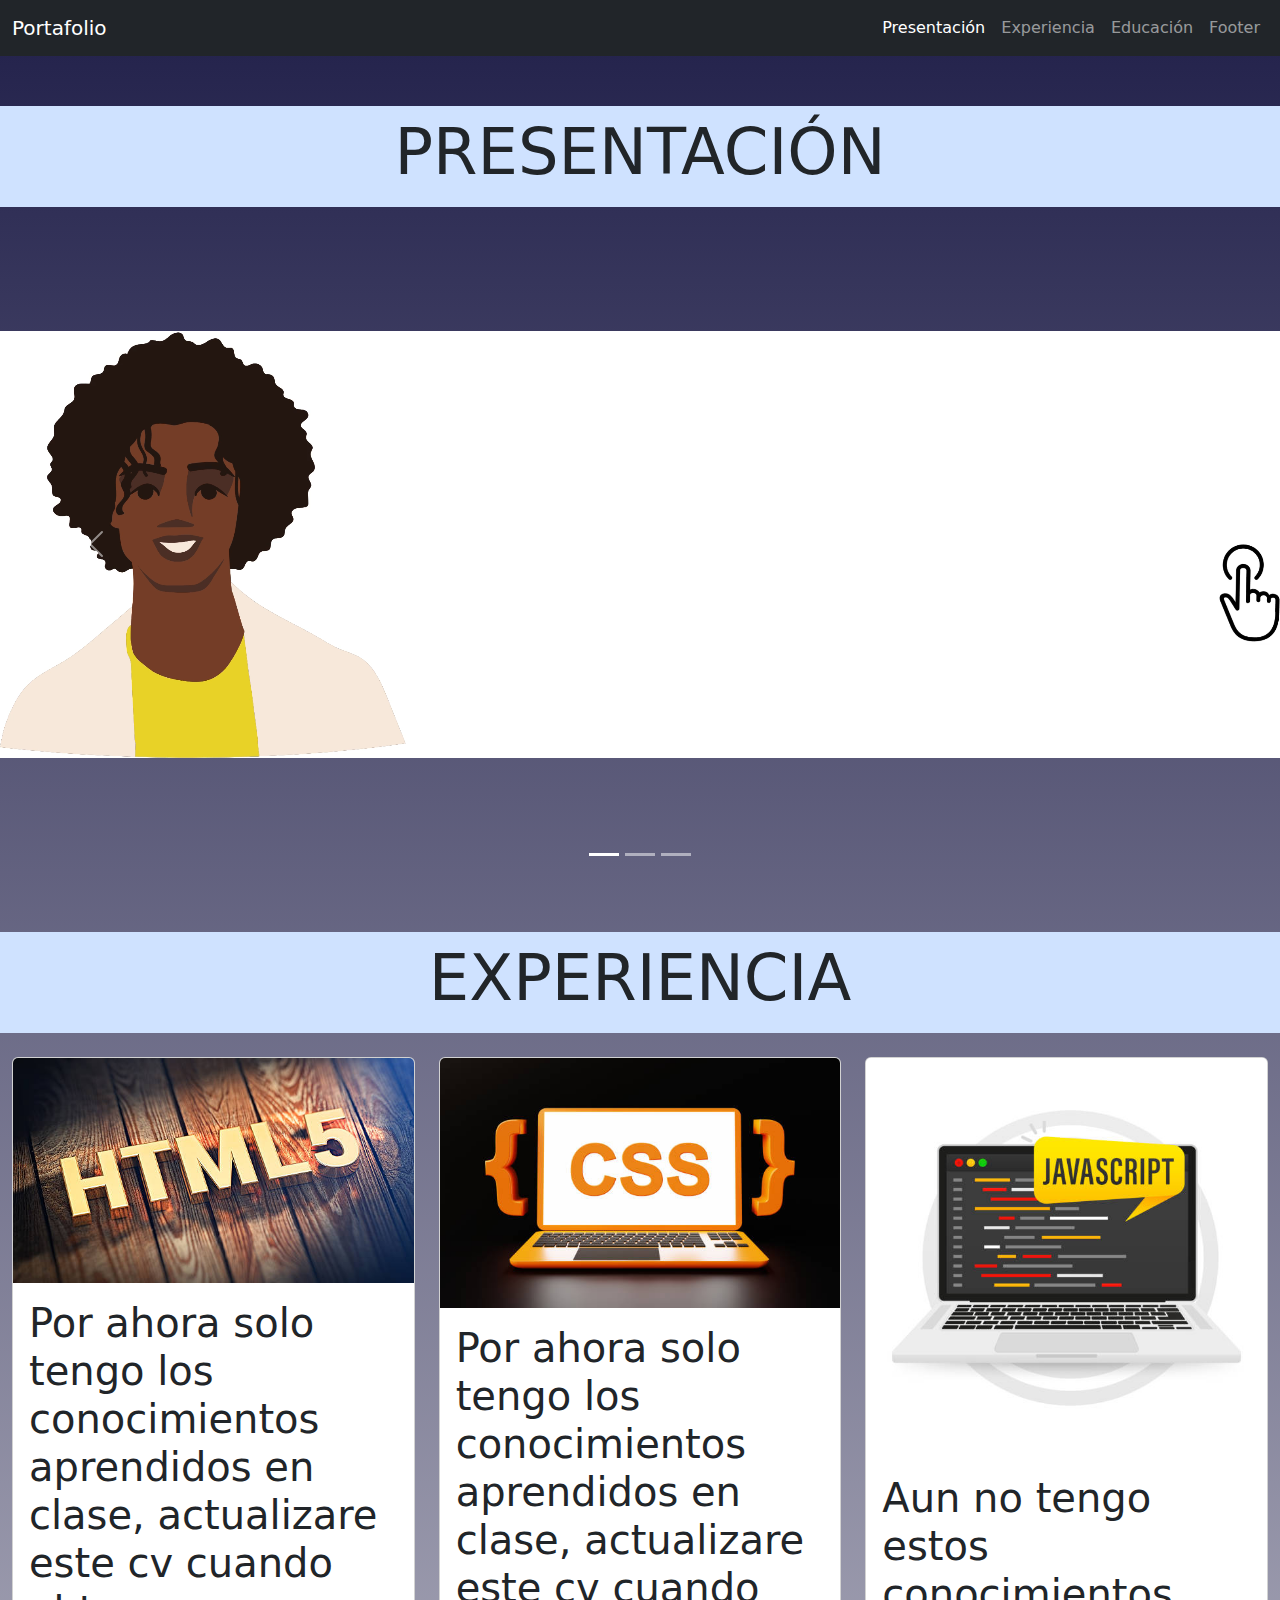
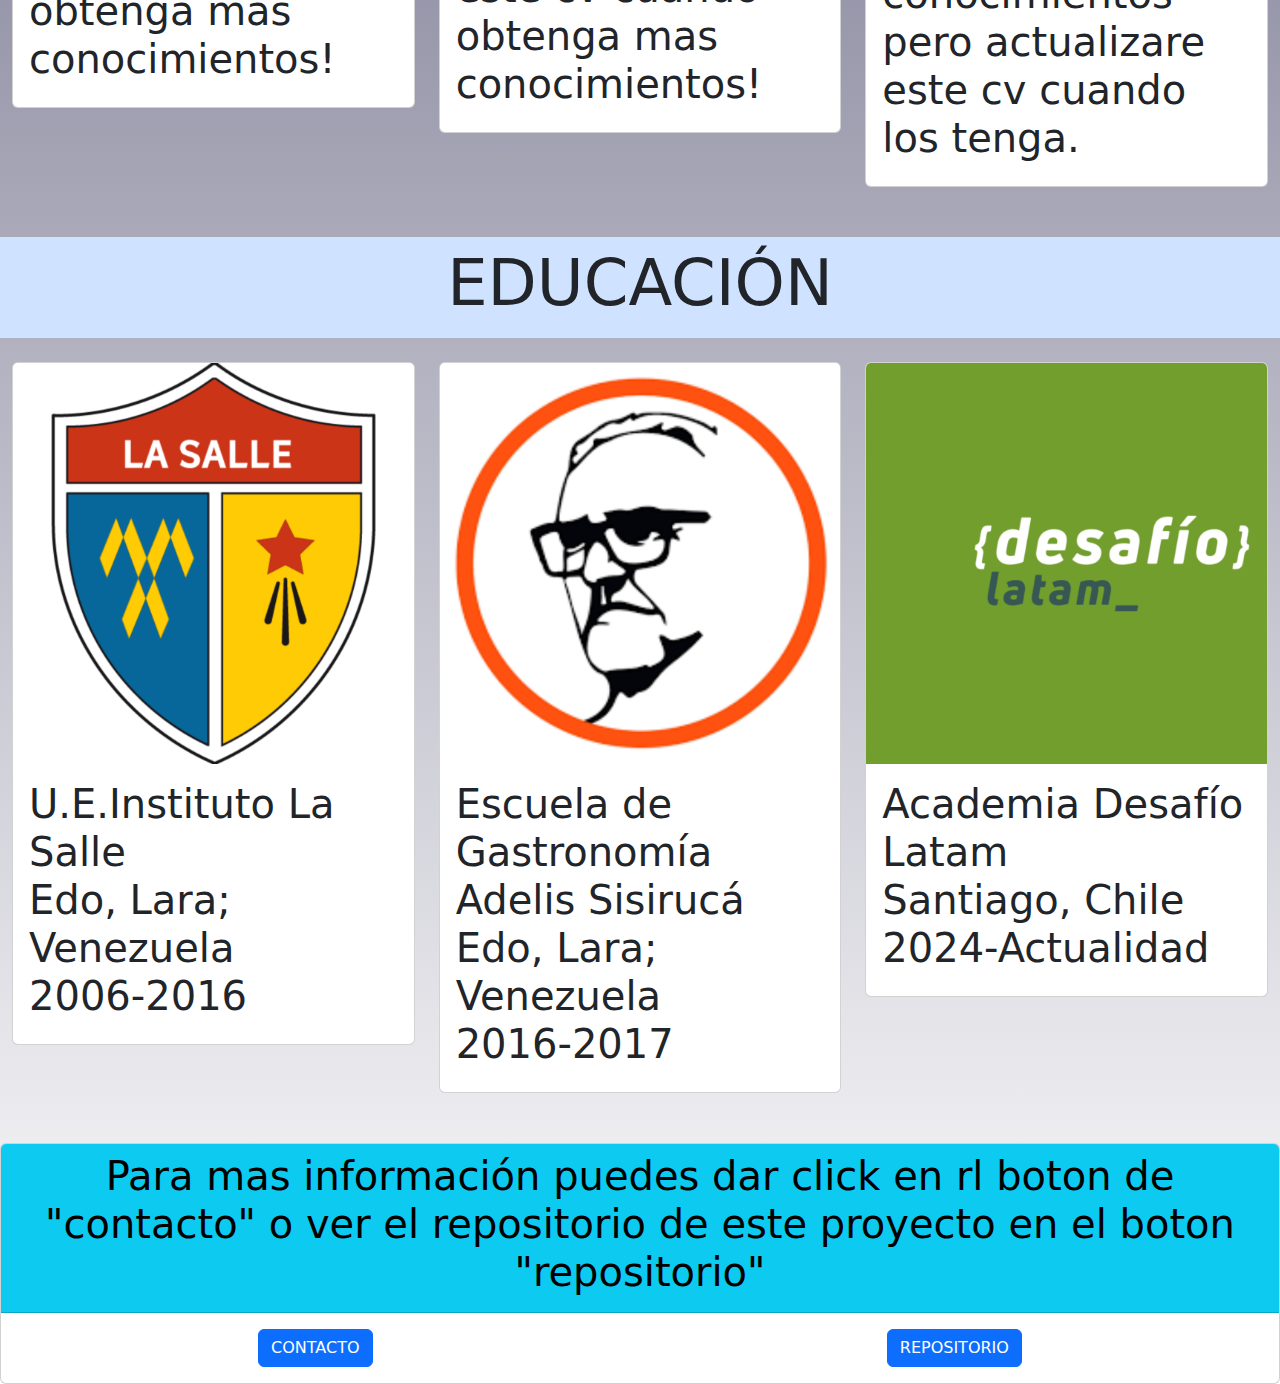
<file: index.html>
<!DOCTYPE html>
<html lang="en">
  <head>
    <meta charset="UTF-8" />
    <meta name="viewport" content="width=device-width, initial-scale=1.0" />
    <link
      href="https://cdn.jsdelivr.net/npm/bootstrap@5.3.3/dist/css/bootstrap.min.css"
      rel="stylesheet"
      integrity="sha384-QWTKZyjpPEjISv5WaRU9OFeRpok6YctnYmDr5pNlyT2bRjXh0JMhjY6hW+ALEwIH"
      crossorigin="anonymous"
    />
    <script
      src="https://cdn.jsdelivr.net/npm/bootstrap@5.3.3/dist/js/bootstrap.bundle.min.js"
      integrity="sha384-YvpcrYf0tY3lHB60NNkmXc5s9fDVZLESaAA55NDzOxhy9GkcIdslK1eN7N6jIeHz"
      crossorigin="anonymous"
    ></script>

    <link rel="stylesheet" href="./asset/css/style.css" />
    <title>Desafio cv</title>
  </head>
  <body>
    <!-- inicio navbar-->
    <section class="sticky-top">
      <nav class="navbar navbar-expand-lg navbar-dark bg-dark">
        <div class="container-fluid">
          <a class="navbar-brand" href="./portfolio.html">Portafolio</a>
          <button
            class="navbar-toggler"
            type="button"
            data-bs-toggle="collapse"
            data-bs-target="#navbarNavAltMarkup"
            aria-controls="navbarNavAltMarkup"
            aria-expanded="false"
            aria-label="Toggle navigation"
          >
            <span class="navbar-toggler-icon"></span>
          </button>
          <div class="collapse navbar-collapse" id="navbarNavAltMarkup">
            <div class="navbar-nav ms-auto">
              <a
                class="nav-link active"
                aria-current="page"
                href="#presentacion"
                >Presentación</a
              >
              <a class="nav-link" href="#experiencia">Experiencia</a>
              <a class="nav-link" href="#educacion">Educación</a>
              <a class="nav-link" href="#Footer">Footer</a>
            </div>
          </div>
        </div>
      </nav>
    </section>
    <!-- cerrando navbar-->
    <!-- iniciando espacio sobre mi carousel-->
    <!--el primer slide del carousel es un video y se demora algo en cargar, debo aprender a corregirlo pero por ahora me gustaía dejarlo así por ser la primera vez que ocupo todas las herramientas que hasta ahora conozco, espero su comprensión-->

    <div id="presentacion" style="width: 50px; height: 50px"></div>
    <div
      class="container-fluid bg-primary-subtle mx-auto p-2"
      style="width: 100%"
    >
      <h1 class="display-3 text-center">PRESENTACIÓN</h1>
    </div>
    <div id="SobreMiCarousel" class="carousel slide">
      <div class="carousel-indicators">
        <button
          type="button"
          data-bs-target="#SobreMiCarousel"
          data-bs-slide-to="0"
          class="active"
          aria-current="true"
          aria-label="Slide 1"
        ></button>
        <button
          type="button"
          data-bs-target="#SobreMiCarousel"
          data-bs-slide-to="1"
          aria-label="Slide 2"
        ></button>
        <button
          type="button"
          data-bs-target="#SobreMiCarousel"
          data-bs-slide-to="2"
          aria-label="Slide 3"
        ></button>
      </div>
      <div class="carousel-inner">
        <div class="carousel-item active">
          <video width="100%" height="100%" autoplay mooted loop>
            <source src="./asset/VID/BANER SOBRE MI.mp4" type="video/mp4" />
          </video>
        </div>
        <div class="carousel-item">
          <img
            src="./asset/img/banner cocina f.png"
            class="d-block w-100"
            alt="..."
          />
        </div>
        <div class="carousel-item">
          <img
            src="./asset/img/banner programacion.png"
            class="d-block w-100"
            alt=""
          />
          <div class="carousel-caption d-none d-md-block text-black">
            <h5 class="fs-1">Buscaba un cambio...</h5>
            <p>
              Así que comence a estudiar <br />
              para ser programador <br />
              en la academia DESAFÍO LATAM <br />
              acompañame en este maravilloso viaje
            </p>
          </div>
        </div>
      </div>
      <button
        class="carousel-control-prev"
        type="button"
        data-bs-target="#SobreMiCarousel"
        data-bs-slide="prev"
      >
        <span class="carousel-control-prev-icon" aria-hidden="true"></span>
        <span class="visually-hidden">Previous</span>
      </button>
      <button
        class="carousel-control-next"
        type="button"
        data-bs-target="#SobreMiCarousel"
        data-bs-slide="next"
      >
        <span class="carousel-control-next-icon" aria-hidden="true"></span>
        <span class="visually-hidden">Next</span>
      </button>
    </div>
    <!--cerrando espacio sobre mí carousel-->
    <!--iniciando espacio experiencia-->

    <div id="experiencia" style="width: 50px; height: 50px"></div>

    <div
      class="container-fluid bg-primary-subtle mx-auto p-2"
      style="width: 100%"
    >
      <h1 class="display-3 text-center">EXPERIENCIA</h1>
    </div>
    <div class="row gx-4 gy-4 m-auto">
      <div class="col-xs-12 col-md-4">
        <div class="card">
          <img
            src="./asset/img/img-html.jpg"
            class="card-img-top"
            alt="img-html"
          />
          <div class="card-body">
            <h1 class="card-title fw-light">
              Por ahora solo tengo los conocimientos aprendidos en clase,
              actualizare este cv cuando obtenga mas conocimientos!
            </h1>
          </div>
        </div>
      </div>

      <div class="col-xs-12 col-md-4">
        <div class="card">
          <img
            src="./asset/img/img-css.jpg"
            class="card-img-top"
            alt="img-css"
          />
          <div class="card-body">
            <h1 class="card-title fw-light">
              Por ahora solo tengo los conocimientos aprendidos en clase,
              actualizare este cv cuando obtenga mas conocimientos!
            </h1>
          </div>
        </div>
      </div>
      <div class="col-xs-12 col-md-4">
        <div class="card">
          <img src="./asset/img/img-js.jpg" class="card-img-top" alt="img-js" />
          <div class="card-body">
            <h1 class="card-title fw-light">
              Aun no tengo estos conocimientos pero actualizare este cv cuando
              los tenga.
            </h1>
          </div>
        </div>
      </div>
    </div>

    <!--cerrando espacio experiencia-->

    <!--iniciando espacio educacion-->

    <div id="educacion" style="width: 50px; height: 50px"></div>

    <div
      class="container-fluid bg-primary-subtle mx-auto p-2"
      style="width: 100%"
    >
      <h1 class="display-3 text-center">EDUCACIÓN</h1>
    </div>
    <div class="row gx-4 gy-4 m-auto">
      <div class="col-xs-12 col-md-4">
        <div class="card">
          <img
            src="./asset/img/la salle.png"
            class="card-img-top"
            alt="imgLaSalle"
          />
          <div class="card-body">
            <h1 class="card-title fw-light">
              U.E.Instituto La Salle <br />
              Edo, Lara; Venezuela <br />
              2006-2016
            </h1>
          </div>
        </div>
      </div>

      <div class="col-xs-12 col-md-4">
        <div class="card">
          <img
            src="./asset/img/adelis.png"
            class="card-img-top"
            alt="img-adelis"
          />
          <div class="card-body">
            <h1 class="card-title fw-light">
              Escuela de Gastronomía Adelis Sisirucá <br />
              Edo, Lara; Venezuela <br />
              2016-2017
            </h1>
          </div>
        </div>
      </div>
      <div class="col-xs-12 col-md-4">
        <div class="card">
          <img src="./asset/img/DL.png" class="card-img-top" alt="img-dl" />
          <div class="card-body">
            <h1 class="card-title fw-light">
              Academia Desafío Latam <br />
              Santiago, Chile <br />
              2024-Actualidad
            </h1>
          </div>
        </div>
      </div>
    </div>
    <!--cerrando espacio educacion-->
    <!--iniciando espacio footer-->

    <div id="Footer" style="width: 50px; height: 50px"></div>
    <div class="card">
      <div class="card-header text-black text-center bg-info">
        <h1>
          Para mas información puedes dar click en rl boton de "contacto" o ver
          el repositorio de este proyecto en el boton "repositorio"
        </h1>
      </div>
      <div class="btn-group">
        <div class="card-body d-flex justify-content-center">
          <a
            href="https://linktr.ee/FabricioSeidel"
            target="_blank"
            class="btn btn-primary"
            >CONTACTO</a
          >
        </div>
        <div class="card-body d-flex justify-content-center">
          <a
            href="https://github.com/fabricioseidel/fabricioseidel.github.io.git"
            target="_blank"
            class="btn btn-primary"
            >REPOSITORIO</a
          >
        </div>
      </div>
    </div>
    <!--cerrando espacio footer-->
  </body>
</html>
</file>
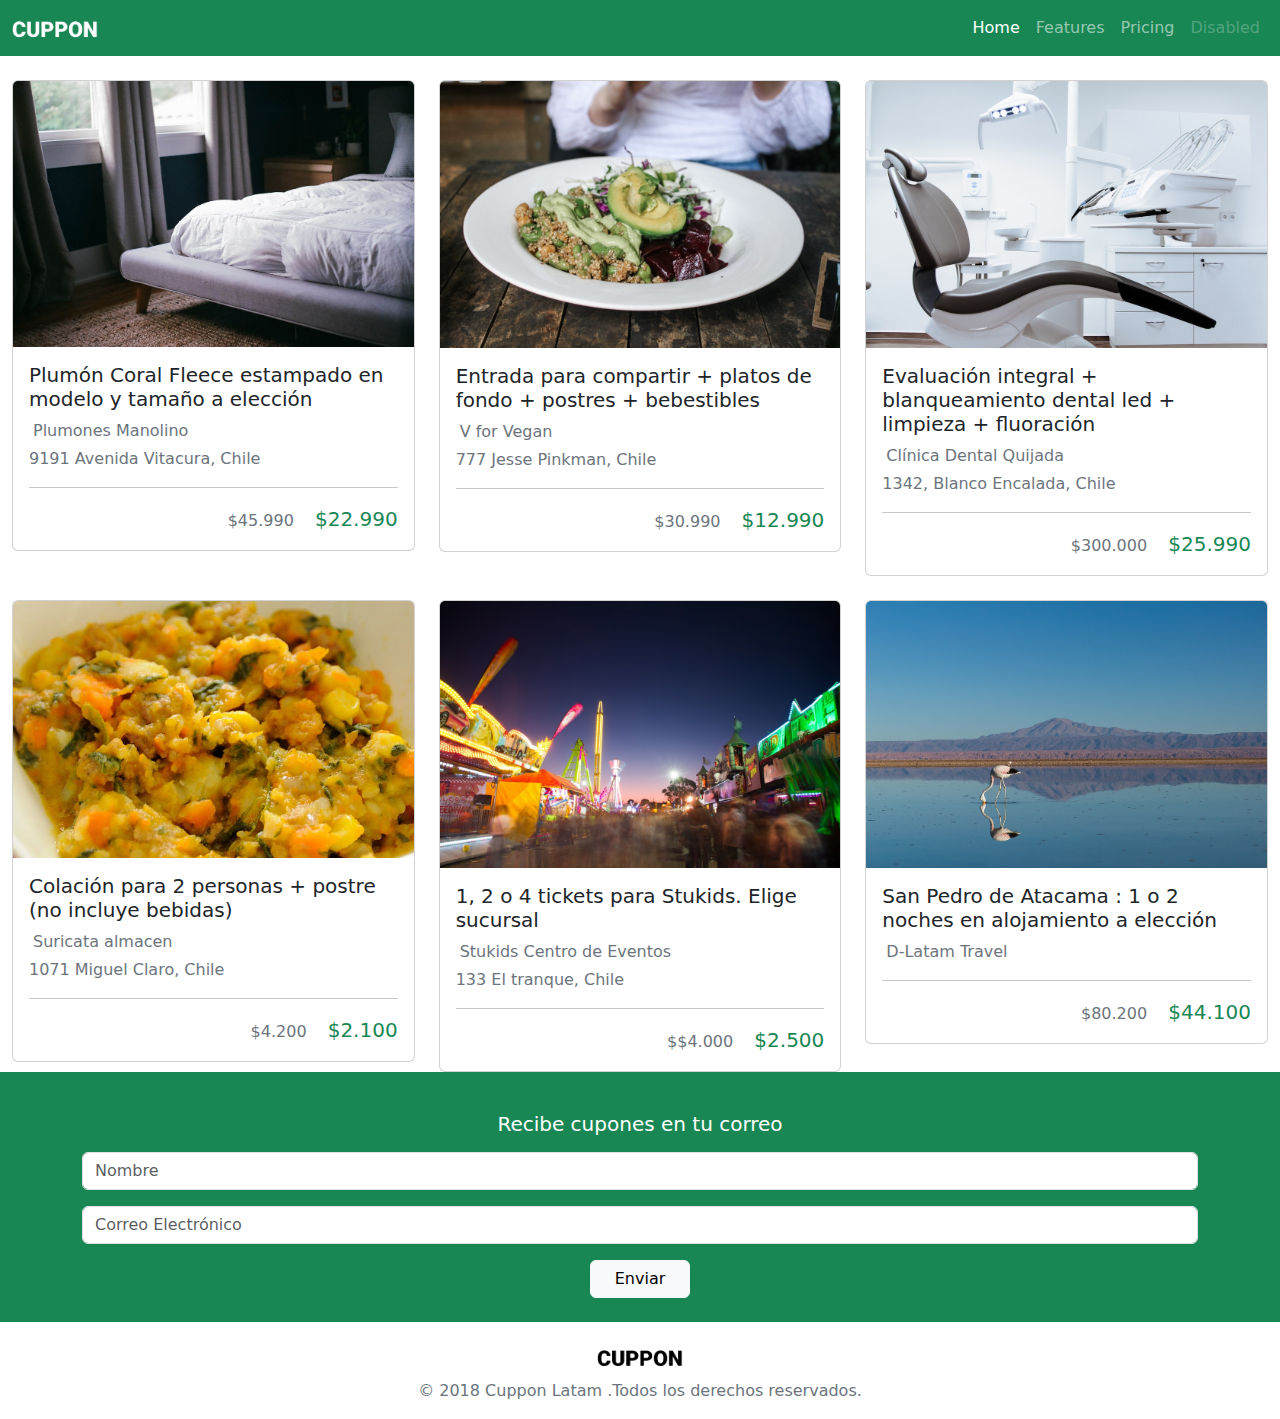
<file: portafolio/desafio cuppon fabricio/index.html>
<!DOCTYPE html>
<html lang="en">
  <head>
    <link
      href="https://cdn.jsdelivr.net/npm/bootstrap@5.3.3/dist/css/bootstrap.min.css"
      rel="stylesheet"
      integrity="sha384-QWTKZyjpPEjISv5WaRU9OFeRpok6YctnYmDr5pNlyT2bRjXh0JMhjY6hW+ALEwIH"
      crossorigin="anonymous"
    />
    <script
      src="https://cdn.jsdelivr.net/npm/bootstrap@5.3.3/dist/js/bootstrap.bundle.min.js"
      integrity="sha384-YvpcrYf0tY3lHB60NNkmXc5s9fDVZLESaAA55NDzOxhy9GkcIdslK1eN7N6jIeHz"
      crossorigin="anonymous"
    ></script>
    <link rel="preconnect" href="https://fonts.googleapis.com" />
    <link rel="preconnect" href="https://fonts.gstatic.com" crossorigin />
    <link
      href="https://fonts.googleapis.com/css2?family=Roboto:ital,wght@0,100;0,300;0,400;0,500;0,700;0,900;1,100;1,300;1,400;1,500;1,700;1,900&display=swap"
      rel="stylesheet"
    />
    <link
      rel="stylesheet"
      href="https://cdnjs.cloudflare.com/ajax/libs/font-awesome/6.5.2/css/all.min.css"
      integrity="sha512-SnH5WK+bZxgPHs44uWIX+LLJAJ9/2PkPKZ5QiAj6Ta86w+fsb2TkcmfRyVX3pBnMFcV7oQPJkl9QevSCWr3W6A=="
      crossorigin="anonymous"
      referrerpolicy="no-referrer"
    />
    <meta charset="UTF-8" />
    <meta name="viewport" content="width=device-width, initial-scale=1.0" />
    <title>desafio CUPPON</title>
  </head>
  <body>
    <nav class="navbar navbar-expand-lg navbar-dark bg-success">
      <div class="container-fluid">
        <a class="navbar-brand" href="#"
          ><img
            src="./asset/img/logo-white.png"
            alt="logo-white"
            width="86"
            height="25"
        /></a>
        <button
          class="navbar-toggler"
          type="button"
          data-bs-toggle="collapse"
          data-bs-target="#navbarNavAltMarkup"
          aria-controls="navbarNavAltMarkup"
          aria-expanded="false"
          aria-label="Toggle navigation"
        >
          <span class="navbar-toggler-icon"></span>
        </button>
        <div class="collapse navbar-collapse" id="navbarNavAltMarkup">
          <div class="navbar-nav ms-auto">
            <a class="nav-link active" aria-current="page" href="#">Home</a>
            <a class="nav-link" href="#">Features</a>
            <a class="nav-link" href="#">Pricing</a>
            <a class="nav-link disabled" aria-disabled="true">Disabled</a>
          </div>
        </div>
      </div>
    </nav>
    <div class="row gx-4 gy-4 m-auto">
      <div class="col-xs-12 col-md-4">
        <div class="card">
          <img
            src="./asset/img/cupon-1.jpg"
            class="card-img-top"
            alt="cupon-1"
          />
          <div class="card-body">
            <h5 class="card-title fw-light">
              Plumón Coral Fleece estampado en modelo y tamaño a elección
            </h5>
            <p class="card-text text-secondary fw-light m-1">
              Plumones Manolino
            </p>
            <p class="card-text text-secondary fw-light fs-7">
              <i class="fa-solid fa-location-dot"></i> 9191 Avenida Vitacura,
              Chile
            </p>
            <hr />
            <div class="text-end">
              <span class="text-secondary fw-light">$45.990</span>
              <span class="text-success fs-5 ms-3">$22.990</span>
            </div>
          </div>
        </div>
      </div>

      <div class="col-xs-12 col-md-4">
        <div class="card">
          <img
            src="./asset/img/cupon-2.jpg"
            class="card-img-top"
            alt="cupon-1"
          />
          <div class="card-body">
            <h5 class="card-title fw-light">
              Entrada para compartir + platos de fondo + postres + bebestibles
            </h5>
            <p class="card-text text-secondary fw-light m-1">V for Vegan</p>
            <p class="card-text text-secondary fw-light fs-7">
              <i class="fa-solid fa-location-dot"></i> 777 Jesse Pinkman, Chile
            </p>
            <hr />
            <div class="text-end">
              <span class="text-secondary fw-light">$30.990</span>
              <span class="text-success fs-5 ms-3">$12.990</span>
            </div>
          </div>
        </div>
      </div>
      <div class="col-xs-12 col-md-4">
        <div class="card">
          <img
            src="./asset/img/cupon-3.jpg"
            class="card-img-top"
            alt="cupon-1"
          />
          <div class="card-body">
            <h5 class="card-title fw-light">
              Evaluación integral + blanqueamiento dental led + limpieza +
              fluoración
            </h5>
            <p class="card-text text-secondary fw-light m-1">
              Clínica Dental Quijada
            </p>
            <p class="card-text text-secondary fw-light fs-7">
              <i class="fa-solid fa-location-dot"></i> 1342, Blanco Encalada,
              Chile
            </p>
            <hr />
            <div class="text-end">
              <span class="text-secondary fw-light">$300.000</span>
              <span class="text-success fs-5 ms-3">$25.990</span>
            </div>
          </div>
        </div>
      </div>
      <div class="col-xs-12 col-md-4">
        <div class="card">
          <img
            src="./asset/img/cupon-4.jpg"
            class="card-img-top"
            alt="cupon-1"
          />
          <div class="card-body">
            <h5 class="card-title fw-light">
              Colación para 2 personas + postre (no incluye bebidas)
            </h5>
            <p class="card-text text-secondary fw-light m-1">
              Suricata almacen
            </p>
            <p class="card-text text-secondary fw-light fs-7">
              <i class="fa-solid fa-location-dot"></i> 1071 Miguel Claro, Chile
            </p>
            <hr />
            <div class="text-end">
              <span class="text-secondary fw-light">$4.200</span>
              <span class="text-success fs-5 ms-3">$2.100</span>
            </div>
          </div>
        </div>
      </div>
      <div class="col-xs-12 col-md-4">
        <div class="card">
          <img
            src="./asset/img/cupon-5.jpg"
            class="card-img-top"
            alt="cupon-1"
          />
          <div class="card-body">
            <h5 class="card-title fw-light">
              1, 2 o 4 tickets para Stukids. Elige sucursal
            </h5>
            <p class="card-text text-secondary fw-light m-1">
              Stukids Centro de Eventos
            </p>
            <p class="card-text text-secondary fw-light fs-7">
              <i class="fa-solid fa-location-dot"></i> 133 El tranque, Chile
            </p>
            <hr />
            <div class="text-end">
              <span class="text-secondary fw-light">$$4.000</span>
              <span class="text-success fs-5 ms-3">$2.500</span>
            </div>
          </div>
        </div>
      </div>
      <div class="col-xs-12 col-md-4">
        <div class="card">
          <img
            src="./asset/img/cupon-6.jpg"
            class="card-img-top"
            alt="cupon-1"
          />
          <div class="card-body">
            <h5 class="card-title fw-light">
              San Pedro de Atacama : 1 o 2 noches en alojamiento a elección
            </h5>
            <p class="card-text text-secondary fw-light m-1">D-Latam Travel</p>

            <p class="card-text text-secondary fw-light fs-7"></p>
            <hr />
            <div class="text-end">
              <span class="text-secondary fw-light">$80.200</span>
              <span class="text-success fs-5 ms-3">$44.100</span>
            </div>
          </div>
        </div>
      </div>
    </div>
    <form class="bg-success">
      <div class="container text-center py-4">
        <h5 class="text-white pt-3">Recibe cupones en tu correo</h5>
        <input
          type="text"
          class="form-control mt-3 fw-light"
          placeholder="Nombre"
        />
        <input
          type="email"
          class="form-control mt-3 fw-light"
          placeholder="Correo Electrónico"
        />
        <button type="submit" class="btn btn-light mt-3 px-4">Enviar</button>
      </div>
    </form>
    <footer class="text-center mt-4">
      <img
        src="./asset/img/logo-black.png"
        alt="logo_negro"
        width="86"
        height="25"
      />
      <p class="text-secondary mt-2 fw-light">
        © 2018 Cuppon Latam .Todos los derechos reservados.
      </p>
    </footer>
  </body>
</html>
</file>
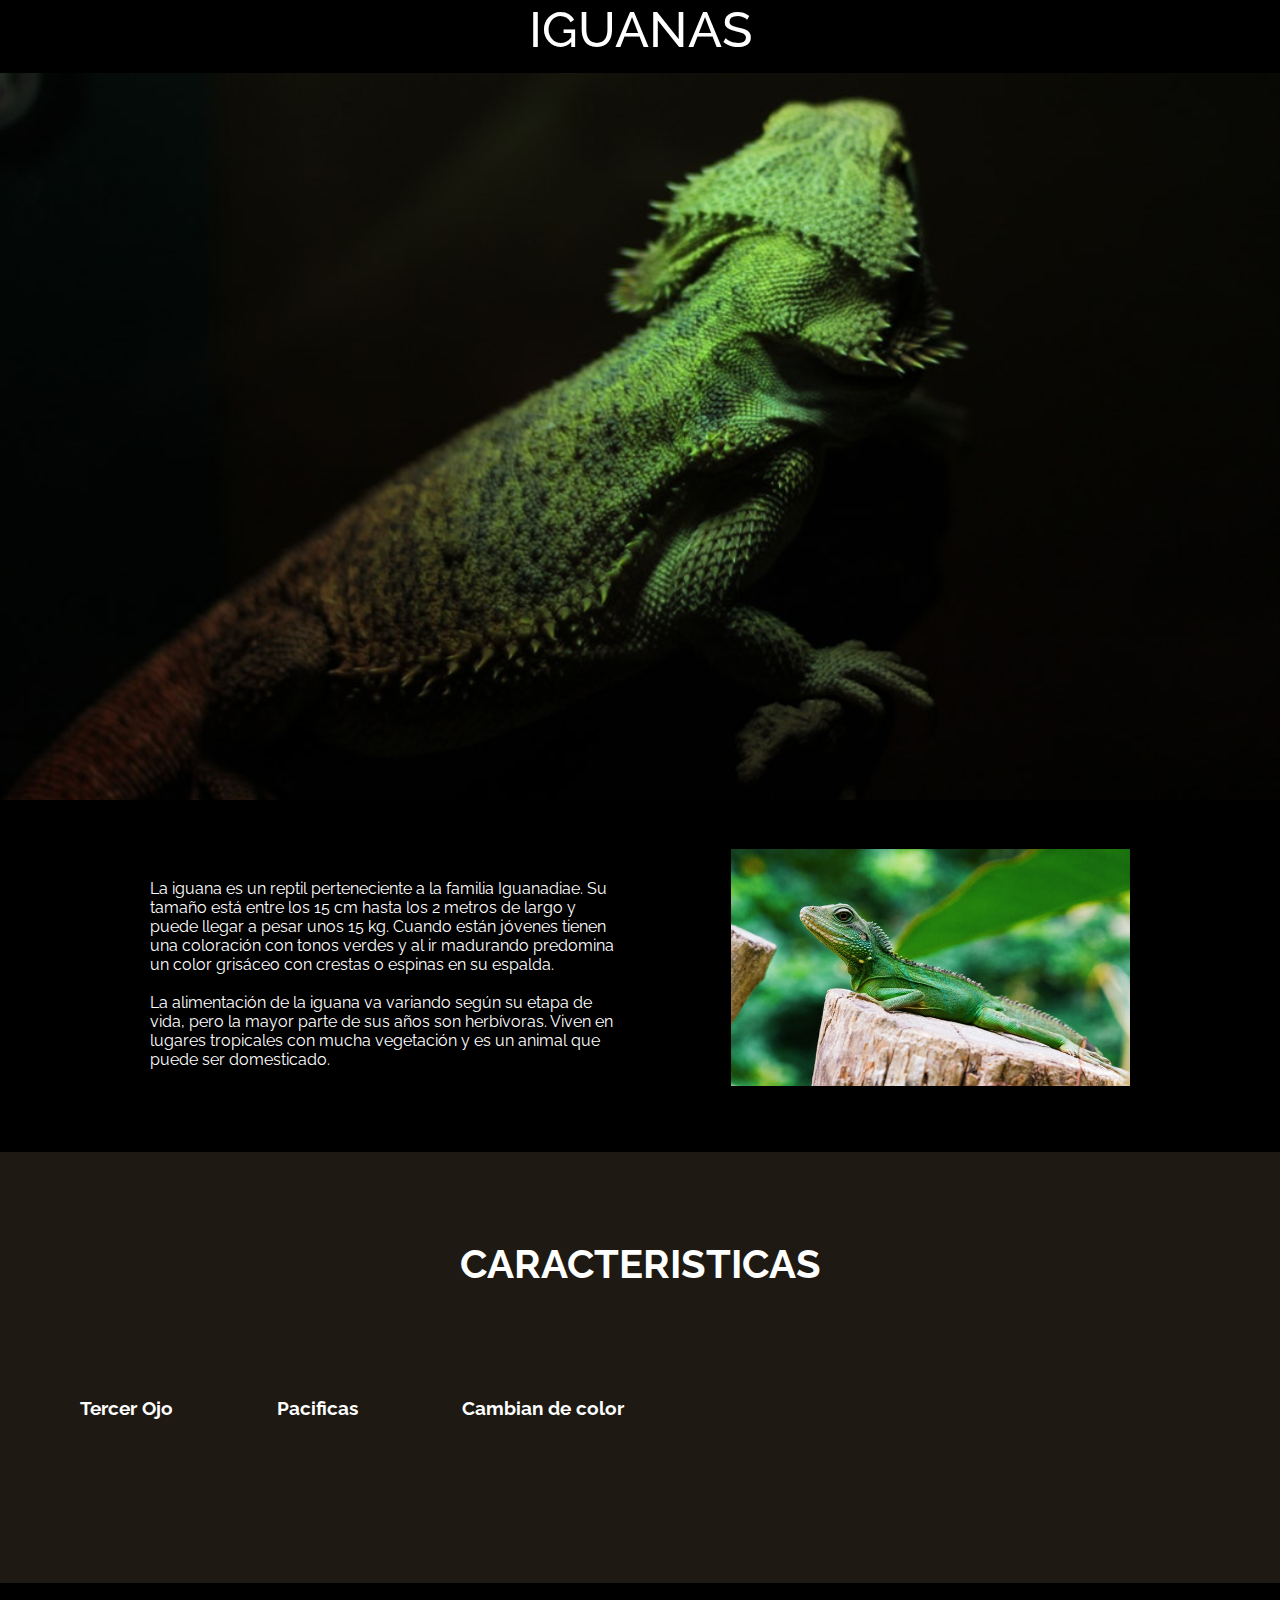
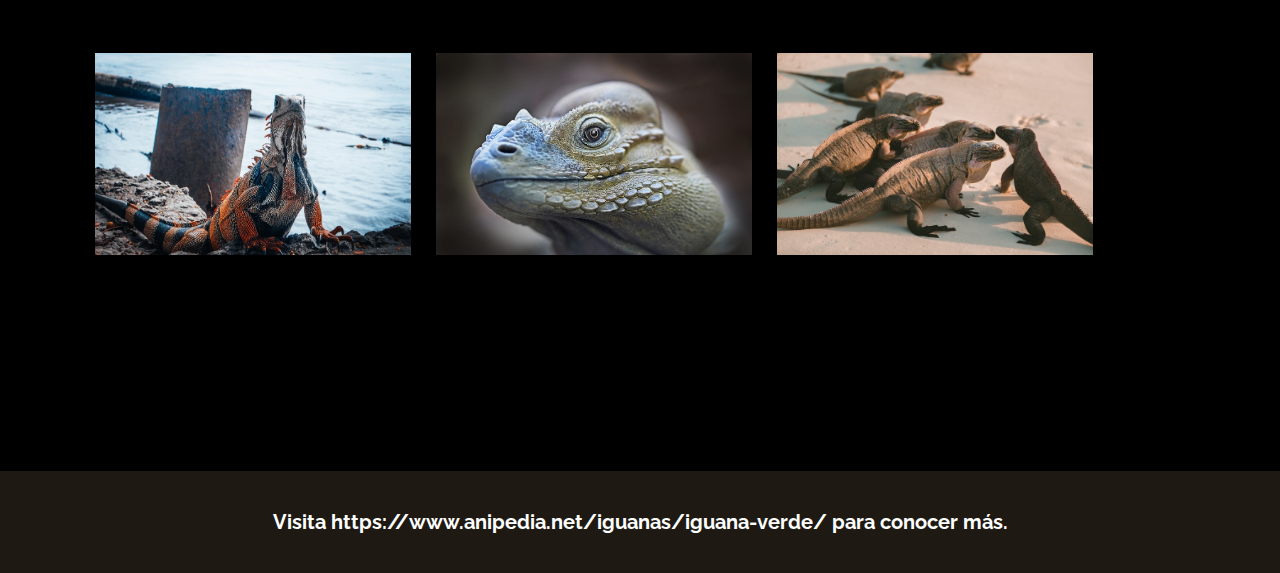
<file: portafolio/iguana page fabricio/index.html>
<!DOCTYPE html>
<html lang="en">
  <head>
    <meta charset="UTF-8" />
    <link rel="preconnect" href="https://fonts.googleapis.com" />
    <link rel="preconnect" href="https://fonts.gstatic.com" crossorigin />
    <link
      href="https://fonts.googleapis.com/css2?family=Raleway:ital,wght@0,100..900;1,100..900&display=swap"
      rel="stylesheet"
    />
    <link rel="stylesheet" href="./asset/css/style.css" />
    <meta name="viewport" content="width=device-width, initial-scale=1.0" />
    <title>iguana-page</title>
    <link
      rel="stylesheet"
      href="https://cdnjs.cloudflare.com/ajax/libs/font-awesome/6.5.2/css/all.min.css"
      integrity="sha512-SnH5WK+bZxgPHs44uWIX+LLJAJ9/2PkPKZ5QiAj6Ta86w+fsb2TkcmfRyVX3pBnMFcV7oQPJkl9QevSCWr3W6A=="
      crossorigin="anonymous"
      referrerpolicy="no-referrer"
    />
  </head>
  <body>
    <header>
      <h1>IGUANAS</h1>
    </header>
    <main>
      <img src="./asset/img/bg-header.jpg" alt="iguanota" />
    </main>

    <article>
      <div class="parrafo">
        <p class="p1">
          La iguana es un reptil perteneciente a la familia Iguanadiae. Su
          tamaño está entre los 15 cm hasta los 2 metros de largo y puede llegar
          a pesar unos 15 kg. Cuando están jóvenes tienen una coloración con
          tonos verdes y al ir madurando predomina un color grisáceo con crestas
          o espinas en su espalda. <br />
          <br />
          La alimentación de la iguana va variando según su etapa de vida, pero
          la mayor parte de sus años son herbívoras. Viven en lugares tropicales
          con mucha vegetación y es un animal que puede ser domesticado.
        </p>
      </div>
      <div class="iguana1">
        <img src="./asset/img/iguana-1.jpg" alt="iguana del parrafo" />
      </div>
    </article>

    <section class="seccion-iconos">
      <div>
        <h2 class="caracteristicas">CARACTERISTICAS</h2>
      </div>

      <div class="iconos">
        <i class="fas fa-eye"></i>
        <h3>Tercer Ojo</h3>
      </div>

      <div class="iconos">
        <i class="far fa-hand-peace"></i>
        <h3>Pacificas</h3>
      </div>

      <div class="iconos">
        <i class="fas fa-paint-brush"></i>
        <h3>Cambian de color</h3>
      </div>
    </section>
    <article class="articulos">
      <img src="./asset/img/iguana-2.jpg" alt="iguana-2" />
      <img src="./asset/img/iguana-3.jpg" alt="iguana-3" />
      <img src="./asset/img/iguana-4.jpg" alt="iguana-4" />
    </article>

    <footer>
      <h4>
        Visita
        <a href="https://www.anipedia.net/iguanas/iguana-verde/" target="_blank"
          >https://www.anipedia.net/iguanas/iguana-verde/</a
        >
        para conocer más.
      </h4>
    </footer>
  </body>
</html>
</file>
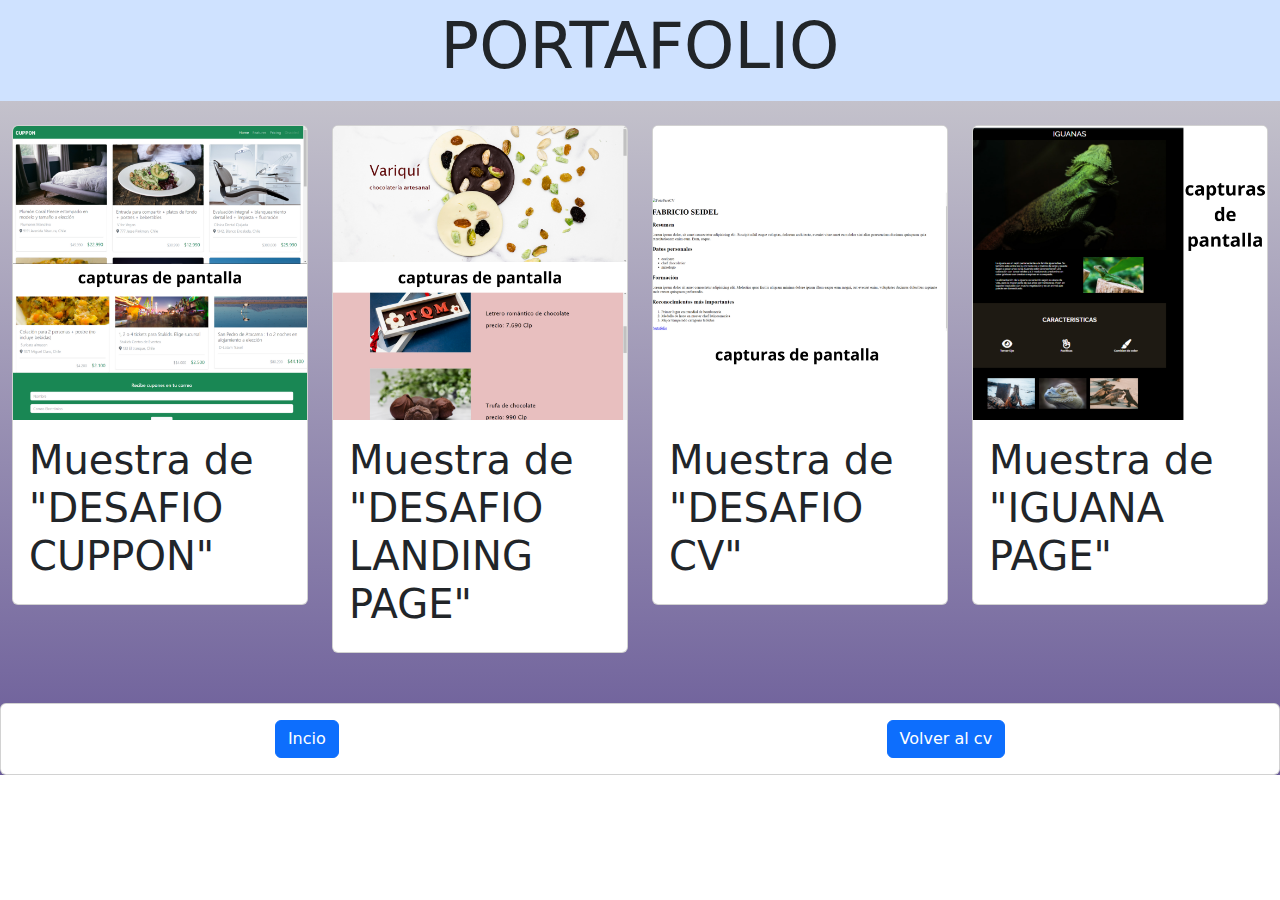
<file: portfolio.html>
<!DOCTYPE html>
<html lang="en">
  <head>
    <meta charset="UTF-8" />
    <meta name="viewport" content="width=device-width, initial-scale=1.0" />
    <title>Document</title>
    <link rel="stylesheet" href="./asset/css/portafolio.css" />
    <link
      href="https://cdn.jsdelivr.net/npm/bootstrap@5.3.3/dist/css/bootstrap.min.css"
      rel="stylesheet"
      integrity="sha384-QWTKZyjpPEjISv5WaRU9OFeRpok6YctnYmDr5pNlyT2bRjXh0JMhjY6hW+ALEwIH"
      crossorigin="anonymous"
    />
    <script
      src="https://cdn.jsdelivr.net/npm/bootstrap@5.3.3/dist/js/bootstrap.bundle.min.js"
      integrity="sha384-YvpcrYf0tY3lHB60NNkmXc5s9fDVZLESaAA55NDzOxhy9GkcIdslK1eN7N6jIeHz"
      crossorigin="anonymous"
    ></script>
  </head>
  <body>
    <!--iniciando espacio portafolio-->

    <div
      id="portafolio1"
      class="container-fluid bg-primary-subtle mx-auto p-2"
      style="width: 100%"
    >
      <h1 class="display-3 text-center">PORTAFOLIO</h1>
    </div>
    <div class="row gx-4 gy-4 m-auto">
      <div class="col-xs-12 col-md-3">
        <div class="card">
          <img src="./asset/img/cdp 2.png" class="card-img-top" alt="" />
          <div class="card-body">
            <h1 class="card-title fw-light">Muestra de "DESAFIO CUPPON"</h1>
          </div>
        </div>
      </div>
      <div class="col-xs-12 col-md-3">
        <div class="card">
          <img src="./asset/img/cdp 1.png" class="card-img-top" alt="" />
          <div class="card-body">
            <h1 class="card-title fw-light">
              Muestra de "DESAFIO LANDING PAGE"
            </h1>
          </div>
        </div>
      </div>

      <div class="col-xs-12 col-md-3">
        <div class="card">
          <img src="./asset/img/cdp 2 (1).png" class="card-img-top" alt="" />
          <div class="card-body">
            <h1 class="card-title fw-light">Muestra de "DESAFIO CV"</h1>
          </div>
        </div>
      </div>
      <div class="col-xs-12 col-md-3">
        <div class="card">
          <img src="./asset/img/cdp 4.png" class="card-img-top" alt="" />
          <div class="card-body">
            <h1 class="card-title fw-light">Muestra de "IGUANA PAGE"</h1>
          </div>
        </div>
      </div>
    </div>
    <!--cerrando espacio portafolio-->
    <!--iniciando espacio footer-->

    <div id="Footer" style="width: 50px; height: 50px"></div>
    <div class="card">
      <div class="btn-group">
        <div class="card-body d-flex justify-content-center">
          <a href="#portafolio1" class="btn btn-primary">Incio</a>
        </div>
        <div class="card-body d-flex justify-content-center">
          <a href="./index.html" class="btn btn-primary">Volver al cv</a>
        </div>
      </div>
    </div>
    <!--cerrando espacio footer-->
  </body>
</html>
</file>
<file: asset/css/style.css>
body {
  background: linear-gradient(to bottom, #21204a, #ffffff);
  background-repeat: repeat-x;
}

.carousel-item {
  height: 75vh;
  min-height: 100%;
  background-size: cover;
  background-position: center;
}
</file>
<file: portafolio/iguana page fabricio/asset/css/style.css>
* {
  margin: 0%;
  padding: 0%;
}
body {
  font-family: "Raleway", sans-serif;
  background-color: #000000;
  color: #ffffff;
}

header h1 {
  width: 1280px;
  height: 73px;
  text-align: center;
}
h1 {
  font-weight: 500;
  font-size: 50px;
}
article {
  width: 1280px;
  height: 348px;
  display: flex;
}

.parrafo {
  text-align: left;
  width: 475px;
  margin: 75px 106px 76px 150px;
}
.iguana1 img {
  width: 399px;
  height: 237px;
  margin: 45px 150px 56px 0px;
}

.seccion-iconos {
  background-color: #1e1a13;
  padding-bottom: 60px;
  width: 1280px;
  height: 348px;
  padding: 20px 0px;
  border-top: #000000 5px;
}
.seccion-iconos .subtitulo {
  text-align: center;
  font-size: 1.5em;
  margin: 75px 460px 50px 464px;
}
.iconos {
  margin-top: 50px;
  display: inline-block;
}
.seccion-iconos {
  padding-top: 39px;
  background-color: #1e1a13;
  padding-bottom: 60px;
}

.iconos i {
  width: 290px;
  font-size: 60px;
}
.seccion-iconos {
  padding-top: 20px;
  background-color: #1e1a13;
  padding-bottom: 63px;
}
h2 {
  font-weight: 356px;
  font-size: 40px;
  text-align: center;
  padding-bottom: 63px;
  height: 47px;
}
.iconos {
  text-align: center;
  margin-left: 60px;
  padding: 20px;
}
.articulos {
  margin: 70px;
}

.articulos img {
  padding-left: 25px;
  width: 316px;
  height: 202px;
}
footer {
  background-color: #1e1a13;
  width: 100%;
  height: 102px;
  vertical-align: middle;
}

footer h4 {
  font-size: 20px;
  padding-top: 39px;
}

footer a {
  color: #ffffff;
  text-decoration: none;
}
footer h4 {
  text-align: center;
}
.seccion-iconos .caracteristicas {
  padding-top: 68px;
  padding-bottom: 40px;
}
</file>
<file: asset/css/portafolio.css>
body {
  background: linear-gradient(to bottom, #d1d1d3, #695a98);
  background-repeat: repeat-x;
}
body {
  margin: 0;
  padding: 0;
}
</file>
